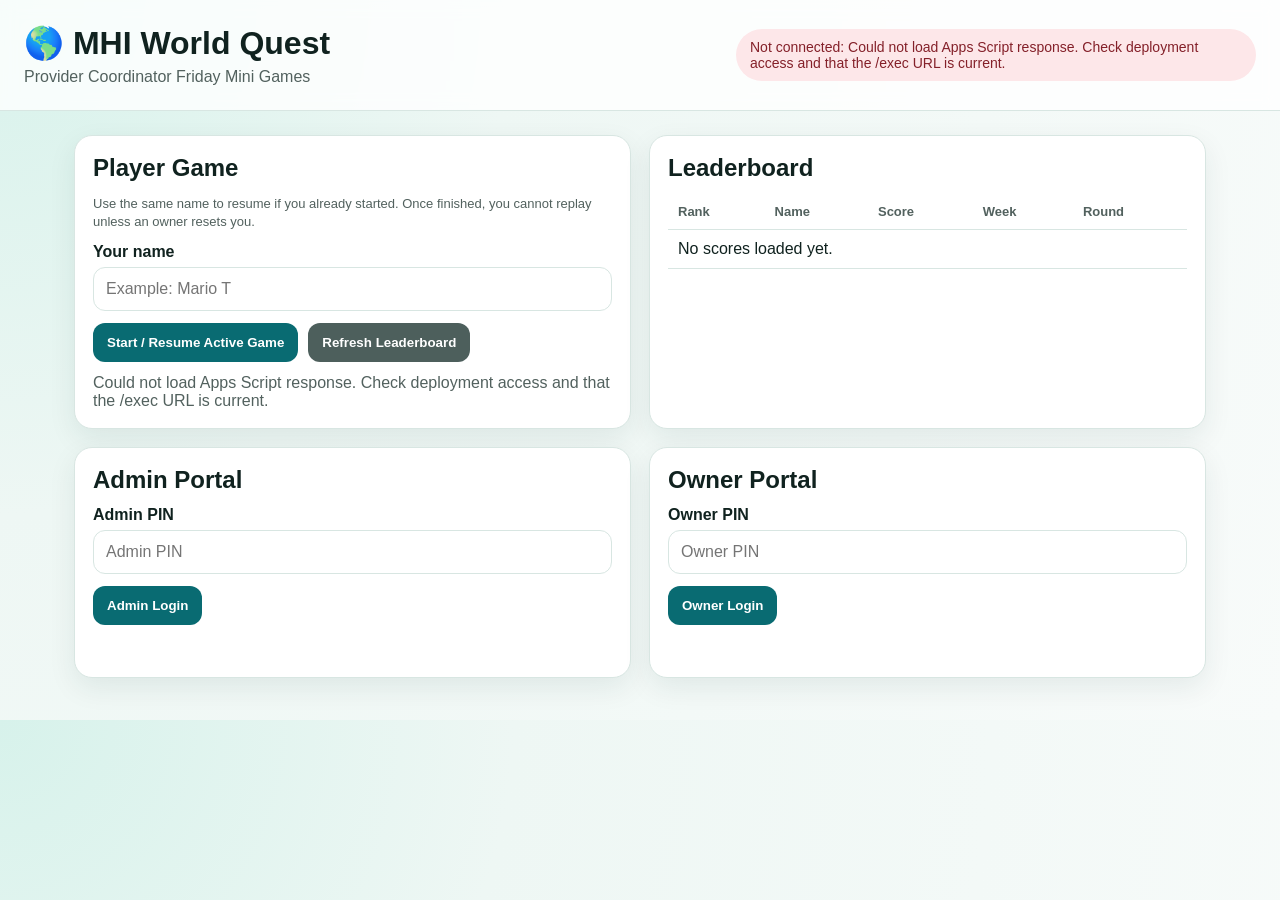
<file: index.html>
<!doctype html>
<html lang="en">
<head>
  <meta charset="utf-8" />
  <meta name="viewport" content="width=device-width, initial-scale=1" />
  <title>MHI World Quest Mini Games</title>
  <link rel="stylesheet" href="style.css?v=42.0" />
</head>
<body>
  <header class="hero">
    <div>
      <h1>🌎 MHI World Quest</h1>
      <p class="subtitle">Provider Coordinator Friday Mini Games</p>
    </div>
    <div id="connectionStatus" class="status-bar">Checking connection...</div>
  </header>

  <main>
    <section class="grid two">
      <div class="card">
        <h2>Player Game</h2>
        <p class="small">Use the same name to resume if you already started. Once finished, you cannot replay unless an owner resets you.</p>
        <label for="playerName">Your name</label>
        <input id="playerName" placeholder="Example: Mario T" autocomplete="name" />
        <div class="row">
          <button id="loadGameBtn" type="button">Start / Resume Active Game</button>
          <button id="refreshLeaderboardBtn" type="button" class="secondary">Refresh Leaderboard</button>
        </div>
        <div id="playerMessage" class="message"></div>
        <div id="duplicateNote" class="notice hidden"></div>
      </div>

      <div class="card">
        <h2>Leaderboard</h2>
        <div class="table-wrap">
          <table class="leaderboard">
            <thead><tr><th>Rank</th><th>Name</th><th>Score</th><th>Week</th><th>Round</th></tr></thead>
            <tbody id="leaderboardBody"><tr><td colspan="5">No scores loaded yet.</td></tr></tbody>
          </table>
        </div>
      </div>
    </section>

    <section id="gameCard" class="card hidden">
      <div class="game-head">
        <div>
          <h2 id="gameTitle">Game</h2>
          <p id="gameStyle" class="small"></p>
        </div>
        <div id="scorePill" class="pill">Score: 0</div>
      </div>
      <div id="progressText" class="notice"></div>
      <div id="questionText" class="question"></div>
      <div id="choicesWrap" class="choices"></div>
      <div id="answerFeedback" class="message"></div>
    </section>

    <section class="grid two">
      <div class="card">
        <h2>Admin Portal</h2>
        <label for="adminPin">Admin PIN</label>
        <input id="adminPin" type="password" placeholder="Admin PIN" />
        <button id="adminLoginBtn" type="button">Admin Login</button>
        <div id="adminMessage" class="message"></div>

        <div id="adminPanel" class="admin-panel hidden">
          <h3>Round Controls</h3>
          <label for="weekSelect">Week</label>
          <select id="weekSelect">
            <option value="week1">Week 1 — Flag & Country Challenge</option>
            <option value="week2">Week 2 — Landmark Logic</option>
            <option value="week3">Week 3 — History & Explorer Sprint</option>
            <option value="week4">Week 4 — Final World Quest Mix</option>
          </select>

          <label for="roundType">Round Type</label>
          <select id="roundType">
            <option value="main">Main Round</option>
            <option value="redemption">Make-Up / Redemption Round</option>
            <option value="final">Final Tournament</option>
          </select>

          <div class="button-stack">
            <button id="setWeekGameBtn" type="button">Set Week Game</button>
            <button id="openRoundBtn" type="button" class="good">Open Round</button>
            <button id="closeRoundBtn" type="button" class="danger">Close Round</button>
            <button id="clearCustomQuestionsBtn" type="button" class="secondary">Clear Custom Questions</button>
          </div>
        </div>
      </div>

      <div class="card">
        <h2>Owner Portal</h2>
        <label for="ownerPin">Owner PIN</label>
        <input id="ownerPin" type="password" placeholder="Owner PIN" />
        <button id="ownerLoginBtn" type="button">Owner Login</button>
        <div id="ownerMessage" class="message"></div>

        <div id="ownerPanel" class="admin-panel hidden">
          <h3>Owner Controls</h3>
          <button id="forceCloseAllRoundsBtn" type="button" class="danger">Force Close All Rounds</button>

          <label for="resetPlayerName">Player name for reset/delete</label>
          <input id="resetPlayerName" placeholder="Exact player name" />
          <div class="button-stack">
            <button id="resetPlayerRoundBtn" type="button" class="secondary">Reset Player Round</button>
            <button id="deletePlayerCompletelyBtn" type="button" class="danger">Delete Player Completely</button>
          </div>

          <h3>Merge Duplicate Users</h3>
          <p class="small">Use this when someone typed their name slightly different. The source name will be moved into the correct target name.</p>
          <label for="mergeFromName">Merge from</label>
          <input id="mergeFromName" placeholder="Wrong/duplicate name" />
          <label for="mergeToName">Merge into</label>
          <input id="mergeToName" placeholder="Correct name" />
          <button id="mergeUsersBtn" type="button" class="secondary">Merge Users</button>

          <button id="archiveResetLeaderboardBtn" type="button" class="danger">Archive + Reset Leaderboard</button>
          <p class="small">Archive + Reset moves active scores into Leaderboard Archive before clearing the active leaderboard and progress.</p>
        </div>
      </div>
    </section>
  </main>

  <script src="gameBank.js?v=42.0"></script>
  <script src="game.js?v=42.0"></script>
</body>
</html>
</file>
<file: style.css>
:root {
  --bg: #eef7f4;
  --card: #ffffff;
  --text: #10221f;
  --muted: #52615e;
  --border: #d8e6e2;
  --accent: #096b72;
  --accent-dark: #064f54;
  --danger: #9b1c31;
  --good: #157347;
  --warning: #fff6d7;
}
* { box-sizing: border-box; }
body {
  margin: 0;
  font-family: Arial, Helvetica, sans-serif;
  background: radial-gradient(circle at top left, #d7f2eb 0, var(--bg) 35%, #f8fbfa 100%);
  color: var(--text);
}
.hero {
  display: flex;
  justify-content: space-between;
  gap: 16px;
  align-items: center;
  padding: 24px;
  background: #ffffffcc;
  border-bottom: 1px solid var(--border);
  position: sticky;
  top: 0;
  z-index: 5;
  backdrop-filter: blur(8px);
}
h1 { margin: 0; font-size: 32px; }
h2 { margin: 0 0 12px; }
h3 { margin: 18px 0 10px; }
.subtitle, .small { color: var(--muted); }
.subtitle { margin: 6px 0 0; }
.small { font-size: 13px; line-height: 1.35; }
main { max-width: 1180px; margin: 0 auto; padding: 24px; }
.grid { display: grid; gap: 18px; margin-bottom: 18px; }
.grid.two { grid-template-columns: repeat(2, minmax(0, 1fr)); }
.card {
  background: var(--card);
  border: 1px solid var(--border);
  border-radius: 18px;
  padding: 18px;
  box-shadow: 0 10px 28px rgba(15, 54, 50, .08);
}
label { display: block; margin-top: 12px; margin-bottom: 6px; font-weight: 700; }
input, select {
  width: 100%;
  padding: 12px;
  border: 1px solid var(--border);
  border-radius: 12px;
  font-size: 16px;
  background: #fff;
}
button {
  border: 0;
  border-radius: 12px;
  padding: 12px 14px;
  margin-top: 12px;
  font-weight: 700;
  cursor: pointer;
  background: var(--accent);
  color: #fff;
}
button:hover { background: var(--accent-dark); }
button.secondary { background: #4d5f5c; }
button.good { background: var(--good); }
button.danger { background: var(--danger); }
.row { display: flex; gap: 10px; flex-wrap: wrap; }
.button-stack { display: grid; gap: 4px; }
.status-bar {
  padding: 10px 14px;
  border-radius: 999px;
  background: var(--warning);
  color: #4c3d00;
  font-size: 14px;
  max-width: 520px;
}
.status-bar.good { background: #e2f7ea; color: #0f5132; }
.status-bar.bad { background: #fde7e9; color: #842029; }
.status-bar.warn { background: #fff3cd; color: #664d03; }
.message { margin-top: 12px; min-height: 22px; color: var(--muted); }
.notice {
  background: #f2fbf8;
  border: 1px solid var(--border);
  border-radius: 12px;
  padding: 10px;
  margin: 10px 0;
}
.hidden { display: none !important; }
.table-wrap { overflow-x: auto; }
table { width: 100%; border-collapse: collapse; }
th, td { padding: 10px; border-bottom: 1px solid var(--border); text-align: left; }
th { color: var(--muted); font-size: 13px; }
.game-head { display: flex; justify-content: space-between; gap: 12px; align-items: start; }
.pill { background: #e2f7ea; color: #0f5132; border-radius: 999px; padding: 8px 12px; font-weight: 700; }
.question { font-size: 22px; font-weight: 800; margin: 18px 0; line-height: 1.35; }
.choices { display: grid; gap: 10px; }
.choice { width: 100%; text-align: left; background: #edf5f3; color: var(--text); border: 1px solid var(--border); }
.choice:hover { background: #dcedea; }
.choice.correct { background: #d1e7dd; border-color: #8ac2a5; }
.choice.wrong { background: #f8d7da; border-color: #e5a7ad; }
@media (max-width: 850px) {
  .hero { display: block; }
  .status-bar { margin-top: 12px; border-radius: 12px; }
  .grid.two { grid-template-columns: 1fr; }
}
</file>
